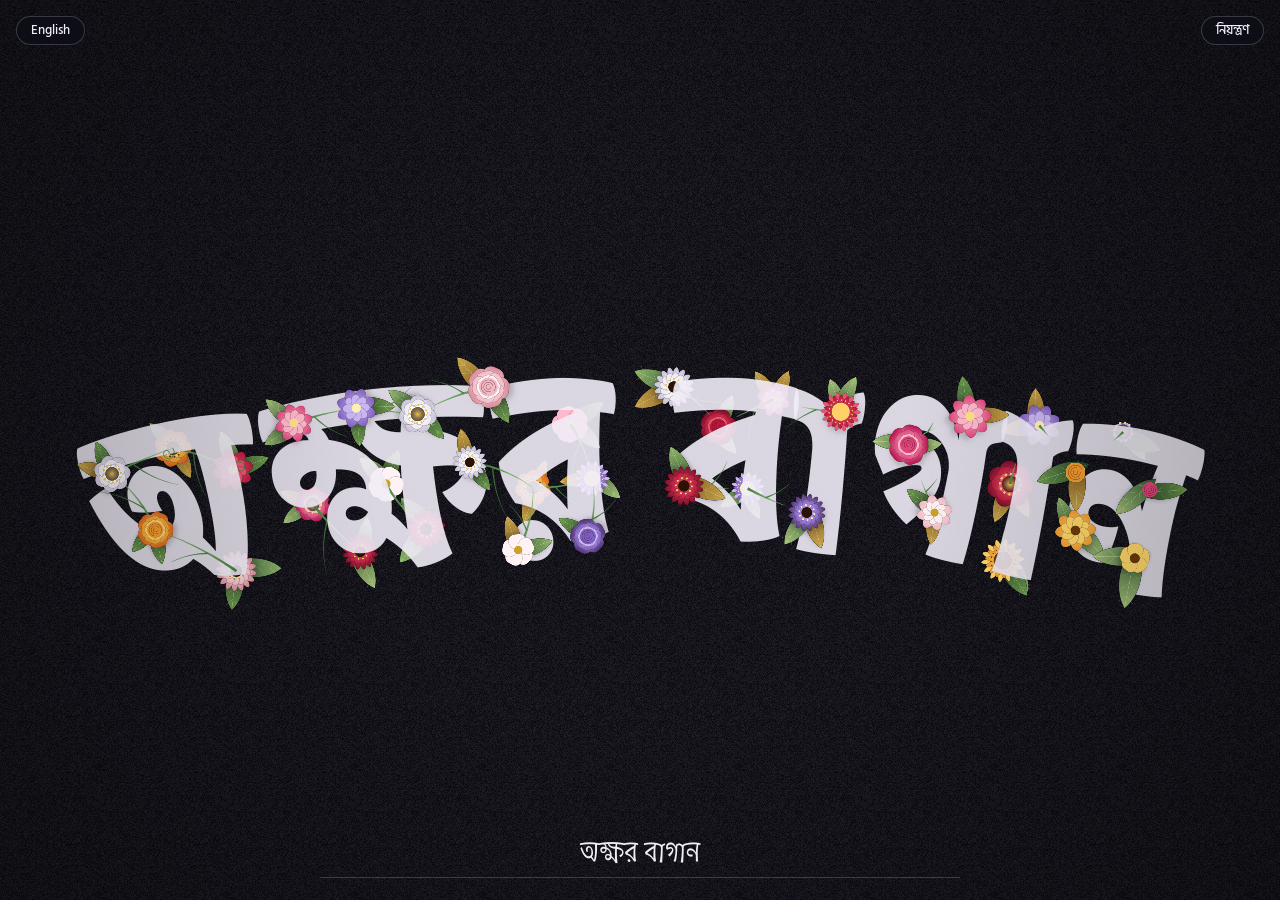
<file: index.html>
<!doctype html>
<html lang="bn">
<head>
<meta charset="utf-8">
<meta name="viewport" content="width=device-width, initial-scale=1">
<title>Bangla Bloom</title>
<link rel="preconnect" href="https://fonts.googleapis.com" crossorigin>
<link rel="preconnect" href="https://fonts.gstatic.com" crossorigin>
<link href="https://fonts.googleapis.com/css2?family=Anek+Bangla:wght@400;700&family=Atma:wght@400;700&family=Baloo+Da+2:wght@400;700&family=Galada&family=Hind+Siliguri:wght@400;500;700&family=Noto+Sans+Bengali:wght@400;700&family=Noto+Serif+Bengali:wght@400;700&family=Tiro+Bangla&family=Yantramanav:wght@400;700&display=swap" rel="stylesheet">
<link rel="stylesheet" href="css/style.css">
</head>
<body>
  <canvas id="bloomCanvas"></canvas>

  <textarea id="textInput" lang="bn" rows="1" spellcheck="false"
            placeholder="বাংলা লিখুন... Enter দিয়ে নতুন লাইন"></textarea>

  <button id="langBtn" type="button" aria-label="Switch language">বাংলা</button>
  <button id="toggle" type="button" aria-expanded="false" aria-controls="panel" data-tr="Controls">Controls</button>

  <aside id="panel" hidden>
    <div>
      <label class="lbl"><span data-tr="Start from a look">Start from a look</span>
        <select id="look"></select>
      </label>
      <button id="modeBtn" type="button" style="margin-top:10px"></button>
      <div class="bar">
        <button id="expandAll" type="button" data-tr="Show all groups">Show all groups</button>
        <button id="collapseAll" type="button" data-tr="Hide all groups">Hide all groups</button>
      </div>
    </div>
    <div id="panelBody"></div>
  </aside>

  <!-- Load order matters. Each file uses the globals defined above it. -->
  <script src="js/config.js"></script>
  <script src="js/state.js"></script>
  <script src="js/i18n.js"></script>
  <script src="js/text.js"></script>
  <script src="js/sprites.js"></script>
  <script src="js/layout.js"></script>
  <script src="js/render.js"></script>
  <script src="js/export.js"></script>
  <script src="js/designs.js"></script>
  <script src="js/controls.js"></script>
</body>
</html>
</file>
<file: css/style.css>
:root {
  --text: #f1ecf7;
  --muted: rgba(241, 236, 247, 0.6);
  --line: rgba(255, 255, 255, 0.18);
  --accent: #e8506e;
}
*, *::before, *::after { box-sizing: border-box; }
[hidden] { display: none !important; }

html, body {
  margin: 0;
  height: 100%;
  overflow: hidden;
  background: #0b0a12;
  color: var(--text);
  font-family: 'Hind Siliguri', system-ui, sans-serif;
}

canvas {
  position: fixed;
  left: 0;
  top: 0;
  width: 100vw;
  height: 100vh;
  z-index: 0;
}

#textInput {
  position: fixed;
  left: 50%;
  bottom: 22px;
  transform: translateX(-50%);
  width: min(80vw, 640px);
  max-height: 34vh;
  z-index: 3;
  background: transparent;
  border: none;
  border-bottom: 1px solid var(--line);
  color: var(--text);
  font-size: 30px;
  line-height: 1.3;
  text-align: center;
  outline: none;
  resize: none;
  overflow-y: auto;
  padding: 6px 4px;
  caret-color: var(--accent);
}
#textInput:focus { border-bottom-color: var(--accent); }
#textInput::placeholder { color: var(--muted); }

#toggle, #langBtn {
  position: fixed;
  top: 16px;
  z-index: 5;
  right: 16px;
  padding: 7px 14px;
  border-radius: 999px;
  border: 1px solid var(--line);
  background: rgba(14, 14, 24, 0.9);
  color: var(--text);
  font: 500 13px/1 'Hind Siliguri', system-ui, sans-serif;
  cursor: pointer;
}

#panel {
  position: fixed;
  top: 58px;
  right: 16px;
  z-index: 4;
  width: min(320px, calc(100vw - 32px));
  max-height: calc(100vh - 80px);
  overflow-y: auto;
  padding: 12px 14px;
  background: rgba(14, 14, 24, 0.92);
  backdrop-filter: blur(10px);
  -webkit-backdrop-filter: blur(10px);
  border: 1px solid rgba(255, 255, 255, 0.14);
  border-radius: 14px;
  font: 500 13px/1.35 'Hind Siliguri', system-ui, sans-serif;
}
.lbl { display: grid; gap: 6px; color: var(--muted); }
#panel select, #panel button {
  font: inherit;
  color: var(--text);
  background: transparent;
  border: 1px solid var(--line);
  border-radius: 8px;
  padding: 6px 8px;
  width: 100%;
}
#panel select option { background: #0b0a12; }
#panel button { cursor: pointer; }
#panel button:hover { border-color: var(--accent); }
#panel button:disabled { opacity: .5; cursor: default; }
.bar { display: grid; grid-template-columns: 1fr 1fr; gap: 8px; margin: 10px 0 4px; }

details.group { border-top: 1px solid var(--line); padding: 6px 0; }
details.group > summary {
  cursor: pointer;
  font-weight: 600;
  font-size: 14px;
  padding: 6px 0;
  list-style: none;
}
details.group > summary::-webkit-details-marker { display: none; }
details.group > summary::before { content: '▸  '; color: var(--muted); }
details.group[open] > summary::before { content: '▾  '; }
.gbody { display: grid; gap: 12px; padding: 6px 0; }
.item { display: grid; gap: 4px; }
.head { display: flex; justify-content: space-between; align-items: center; gap: 8px; }
.val { color: var(--muted); }
.hint { color: var(--muted); font-size: 11.5px; }
.item input[type=range] { width: 100%; accent-color: var(--accent); }
.item input[type=color] {
  width: 44px; height: 26px; padding: 0;
  border: 1px solid var(--line); border-radius: 6px;
  background: transparent; cursor: pointer;
}
.item input[type=checkbox] { accent-color: var(--accent); }
.item label.check { display: flex; align-items: center; gap: 8px; cursor: pointer; }

@media (prefers-reduced-motion: reduce) {
  * { transition: none !important; }
}

#langBtn { right: auto; left: 16px; }
</file>
